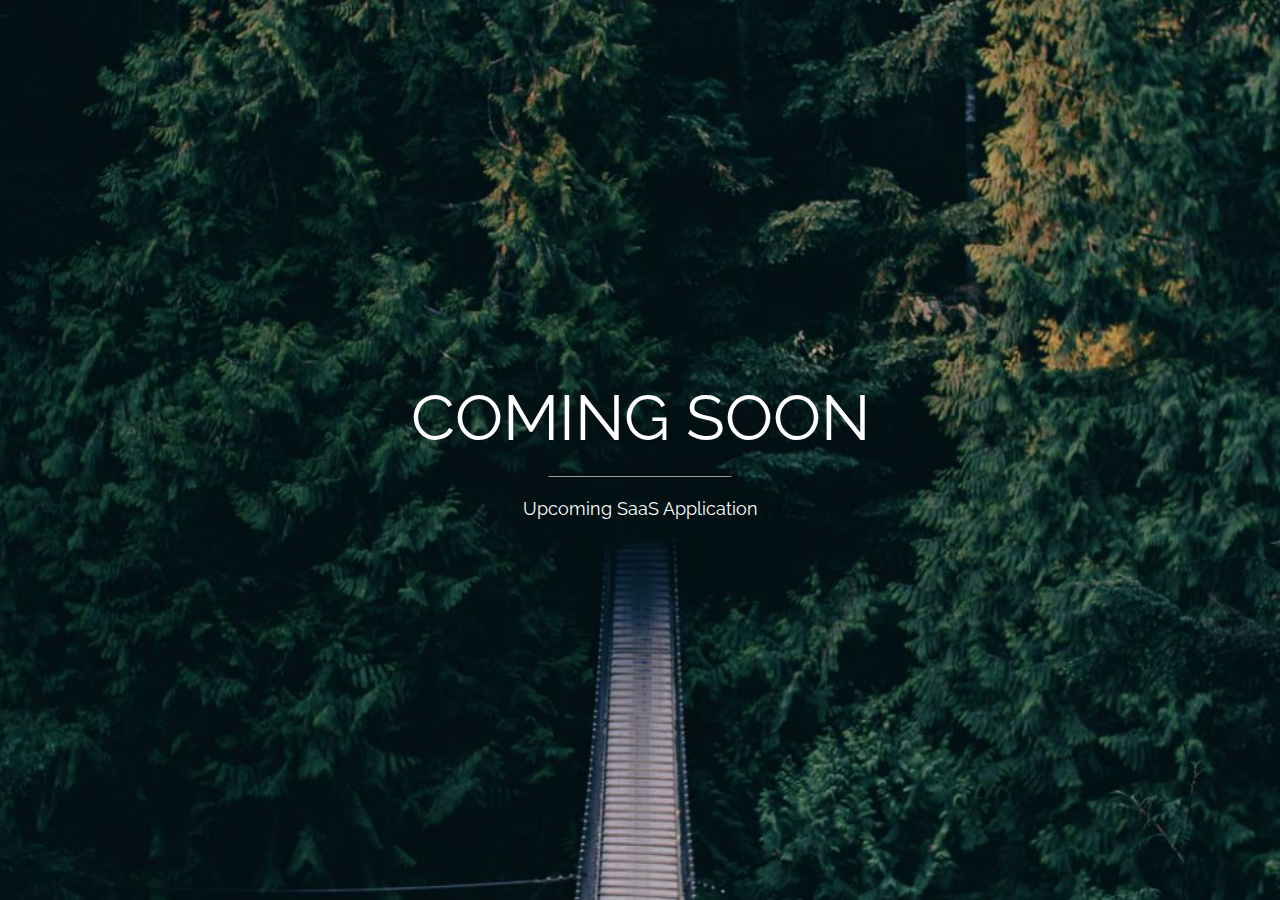
<file: Base Paper Extension/Layer2/coming_soon.html>
<!DOCTYPE html>
<html>
<title>Cryptozone</title>
<meta charset="UTF-8">
<meta name="viewport" content="width=device-width, initial-scale=1">
<link rel="stylesheet" href="https://www.w3schools.com/w3css/4/w3.css">
<link rel="stylesheet" href="https://fonts.googleapis.com/css?family=Raleway">
<style>
body,h1 {font-family: "Raleway", sans-serif}
body, html {height: 100%}
.bgimg {
  background-image: url('images/coming-soon.jpeg');
  min-height: 100%;
  background-position: center;
  background-size: cover;
}
</style>
<body>

<div class="bgimg w3-display-container w3-animate-opacity w3-text-white">
  <div class="w3-display-middle">
    <h1 class="w3-jumbo w3-animate-top">COMING SOON</h1>
    <hr class="w3-border-grey" style="margin:auto;width:40%">
    <p class="w3-large w3-center">Upcoming SaaS Application</p>
  </div>
</div>

</body>
</html>
</file>
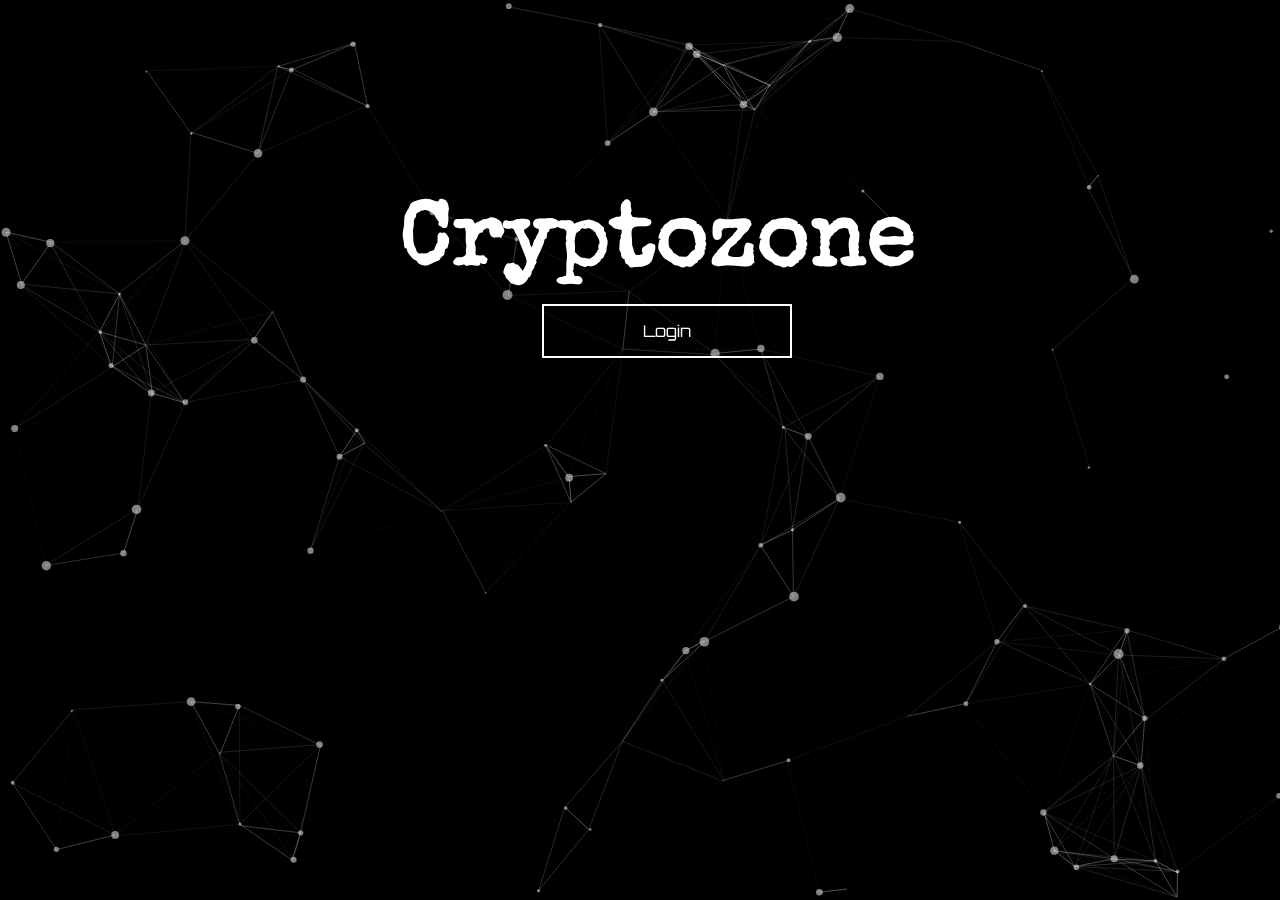
<file: Base Paper Extension/Layer2/home.html>
<!DOCTYPE html>
<html lang="en">
<head>
  <meta charset="utf-8">
  <title>Cryptozone</title>
  <meta name="description" content="particles.js is a lightweight JavaScript library for creating particles.">
  <meta name="author" content="Vincent Garreau" />
  <meta name="viewport" content="width=device-width, initial-scale=1.0, minimum-scale=1.0, maximum-scale=1.0, user-scalable=no">
  <link rel="stylesheet" media="screen" href="css/style.css">
  
  <link href="https://fonts.googleapis.com/css?family=Special+Elite&display=swap" rel="stylesheet">
  <link href="https://fonts.googleapis.com/css?family=Orbitron&display=swap" rel="stylesheet">
</head>
<body>

<!-- count particles -->
<!-- <div class="count-particles">
  <span class="js-count-particles">--</span> particles
</div> -->

<!-- particles.js container -->
<div id="particles-js">
    <h1 style="position: absolute;color: white;font-family: 'Special Elite', cursive;font-size: 90px;padding: 200px 0px 0px 400px">Cryptozone</h1>
    <div style="position: absolute;padding: 300px 0px 0px 540px">
<!--             <a href="get_started.html"> <button class="button button4" style="font-family: 'Orbitron', sans-serif;">Get Started</button></a>
 -->            <a href="login.html"> <button class="button button3" style="font-family: 'Orbitron', sans-serif;">Login</button> </a>
             
    </div>
   
</div>
<!-- scripts -->
<script src="particles.js"></script>
<script src="js/napp.js"></script>

<!-- stats.js -->
<script src="js/lib/stats.js"></script>
<script>
  var count_particles, stats, update;
//   stats = new Stats;
//   stats.setMode(0);
//   stats.domElement.style.position = 'absolute';
//   stats.domElement.style.left = '0px';
//   stats.domElement.style.top = '0px';
  document.body.appendChild(stats.domElement);
  count_particles = document.querySelector('.js-count-particles');
  update = function() {
    stats.begin();
    stats.end();
    if (window.pJSDom[0].pJS.particles && window.pJSDom[0].pJS.particles.array) {
      count_particles.innerText = window.pJSDom[0].pJS.particles.array.length;
    }
    requestAnimationFrame(update);
  };
  requestAnimationFrame(update);
</script>

</body>
</html>
</file>
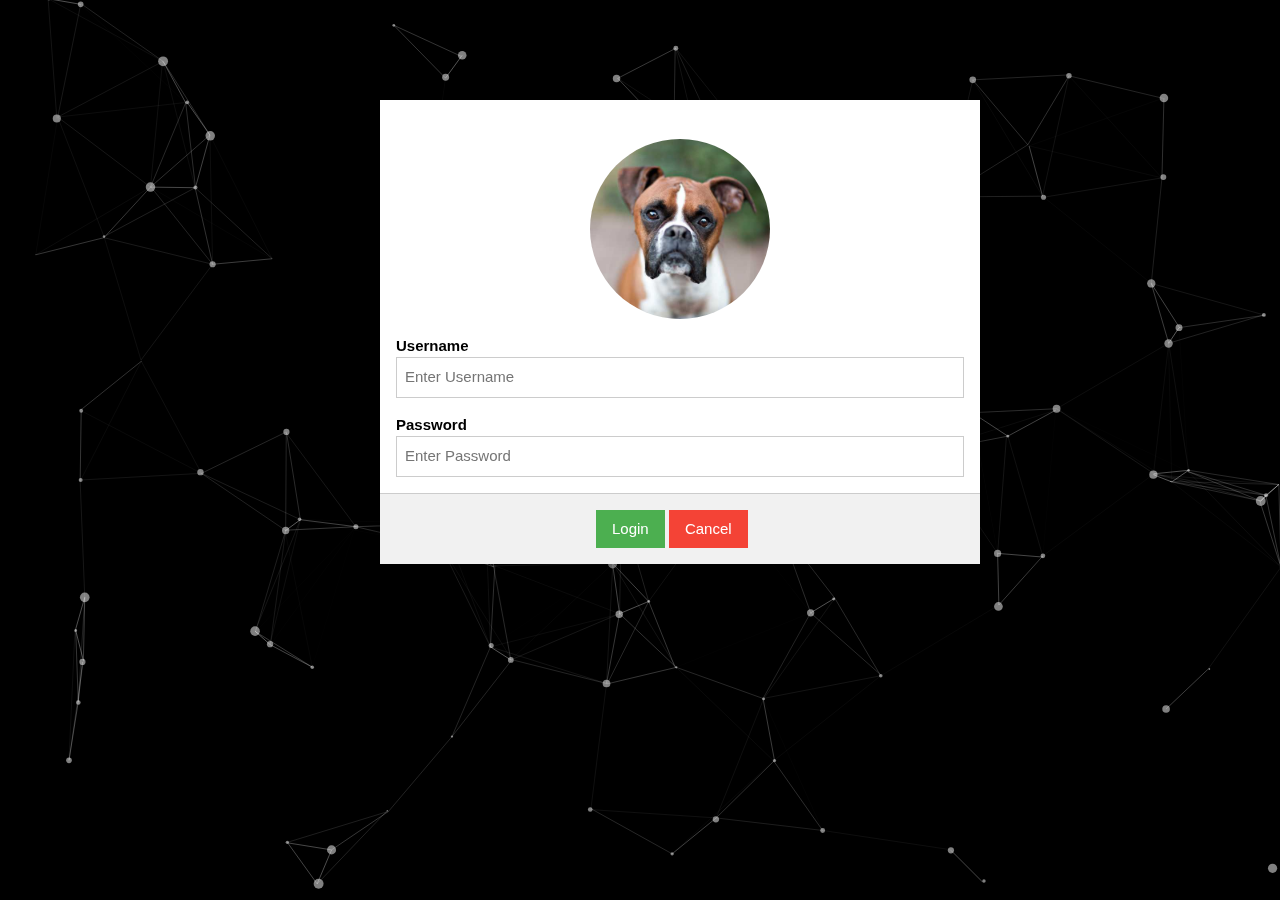
<file: Base Paper Extension/Layer2/login.html>
<!DOCTYPE html>
<html lang="en">
<head>
  <meta charset="utf-8">
  <title>particles.js</title>
  <meta name="description" content="particles.js is a lightweight JavaScript library for creating particles.">
  <meta name="author" content="Vincent Garreau" />
  <meta name="viewport" content="width=device-width, initial-scale=1.0, minimum-scale=1.0, maximum-scale=1.0, user-scalable=no">
  <link rel="stylesheet" media="screen" href="css/style.css">
  <link rel="stylesheet" href="https://www.w3schools.com/w3css/4/w3.css">
  <link href="https://fonts.googleapis.com/css?family=Special+Elite&display=swap" rel="stylesheet">
  <link href="https://fonts.googleapis.com/css?family=Orbitron&display=swap" rel="stylesheet">
</head>
<body>

<!-- count particles -->
<!-- <div class="count-particles">
  <span class="js-count-particles">--</span> particles
</div> -->

<!-- particles.js container -->
<div id="particles-js">
  <div class="w3-modal-content w3-card-4 w3-animate-zoom" style="max-width:600px; margin-top: 100px;margin-left:380px;position: absolute;">
  
    <div class="w3-center"><br>
      <!-- <span onclick="document.getElementById('id01').style.display='none'" class="w3-button w3-xlarge w3-transparent w3-display-topright" title="Close Modal">×</span> -->
      <img src="images/boxer.jpeg" alt="Avatar" style="width:30%" class="w3-circle w3-margin-top">
    </div>

    <form class="w3-container">
      <div class="w3-section">
        <label><b>Username</b></label>
        <input id="userName" class="w3-input w3-border w3-margin-bottom" type="text" placeholder="Enter Username" name="usrname" required>
        <label><b>Password</b></label>
        <input id="password" class="w3-input w3-border" type="text" placeholder="Enter Password" name="psw" required>
        <!-- <button class="w3-button w3-block w3-green w3-section w3-padding" type="submit">Login</button> -->
        <!-- <input class="w3-check w3-margin-top" type="checkbox" checked="checked"> Remember me -->
      </div>
    </form>

    <div class="w3-container w3-border-top w3-padding-16 w3-light-grey">
      <a href="coming_soon.html"></a>
      <button onclick="loginValidate()" type="button" style="margin-left: 200px" class="w3-button w3-green">Login</button>
      <a href="home.html"><button onclick="document.getElementById('id01').style.display='none'" type="button" class="w3-button w3-red">Cancel</button></a>
      <!-- <span class="w3-right w3-padding w3-hide-small">Forgot <a href="#">password?</a></span> -->
    </div>

  </div>
   
</div>
<!-- scripts -->
<script src="particles.js"></script>
<script src="js/napp.js"></script>

<!-- stats.js -->
<script src="js/lib/stats.js"></script>
<script>
  var count_particles, stats, update;
//   stats = new Stats;
//   stats.setMode(0);
//   stats.domElement.style.position = 'absolute';
//   stats.domElement.style.left = '0px';
//   stats.domElement.style.top = '0px';
  document.body.appendChild(stats.domElement);
  count_particles = document.querySelector('.js-count-particles');
  update = function() {
    stats.begin();
    stats.end();
    if (window.pJSDom[0].pJS.particles && window.pJSDom[0].pJS.particles.array) {
      count_particles.innerText = window.pJSDom[0].pJS.particles.array.length;
    }
    requestAnimationFrame(update);
  };
  requestAnimationFrame(update);

  function loginValidate(){
    var userName = "admin";
    var password = "admin";
    var error = "Error signing in!!!"
    var usrName = document.getElementById('userName').value;
    var pwd = document.getElementById('password').value;
     if(userName == usrName && password == pwd){
      window.location.href = "coming_soon.html";
     }else{
          alert(error)
     }

    


  }

</script>

</body>
</html>
</file>
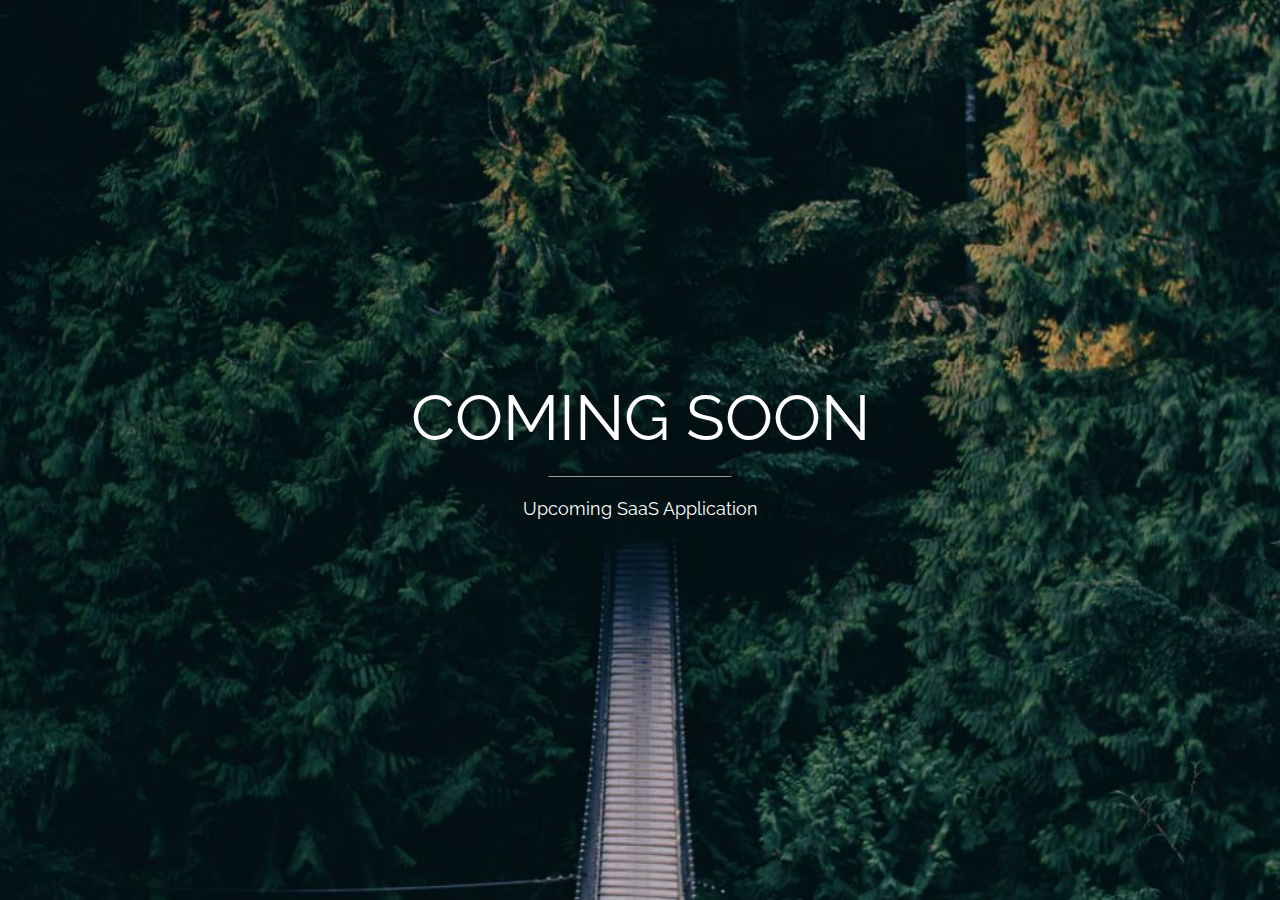
<file: Base Paper Implementation/Layer2/coming_soon.html>
<!DOCTYPE html>
<html>
<title>Cryptozone</title>
<link rel="icon" href="[data-uri]" type="image/icon type">
<meta charset="UTF-8">
<meta name="viewport" content="width=device-width, initial-scale=1">
<link rel="stylesheet" href="https://www.w3schools.com/w3css/4/w3.css">
<link rel="stylesheet" href="https://fonts.googleapis.com/css?family=Raleway">
<style>
body,h1 {font-family: "Raleway", sans-serif}
body, html {height: 100%}
.bgimg {
  background-image: url('images/coming-soon.jpeg');
  min-height: 100%;
  background-position: center;
  background-size: cover;
}
</style>
<body>

<div class="bgimg w3-display-container w3-animate-opacity w3-text-white">
  <div class="w3-display-middle">
    <h1 class="w3-jumbo w3-animate-top">COMING SOON</h1>
    <hr class="w3-border-grey" style="margin:auto;width:40%">
    <p class="w3-large w3-center">Upcoming SaaS Application</p>
  </div>
</div>

</body>
</html>
</file>
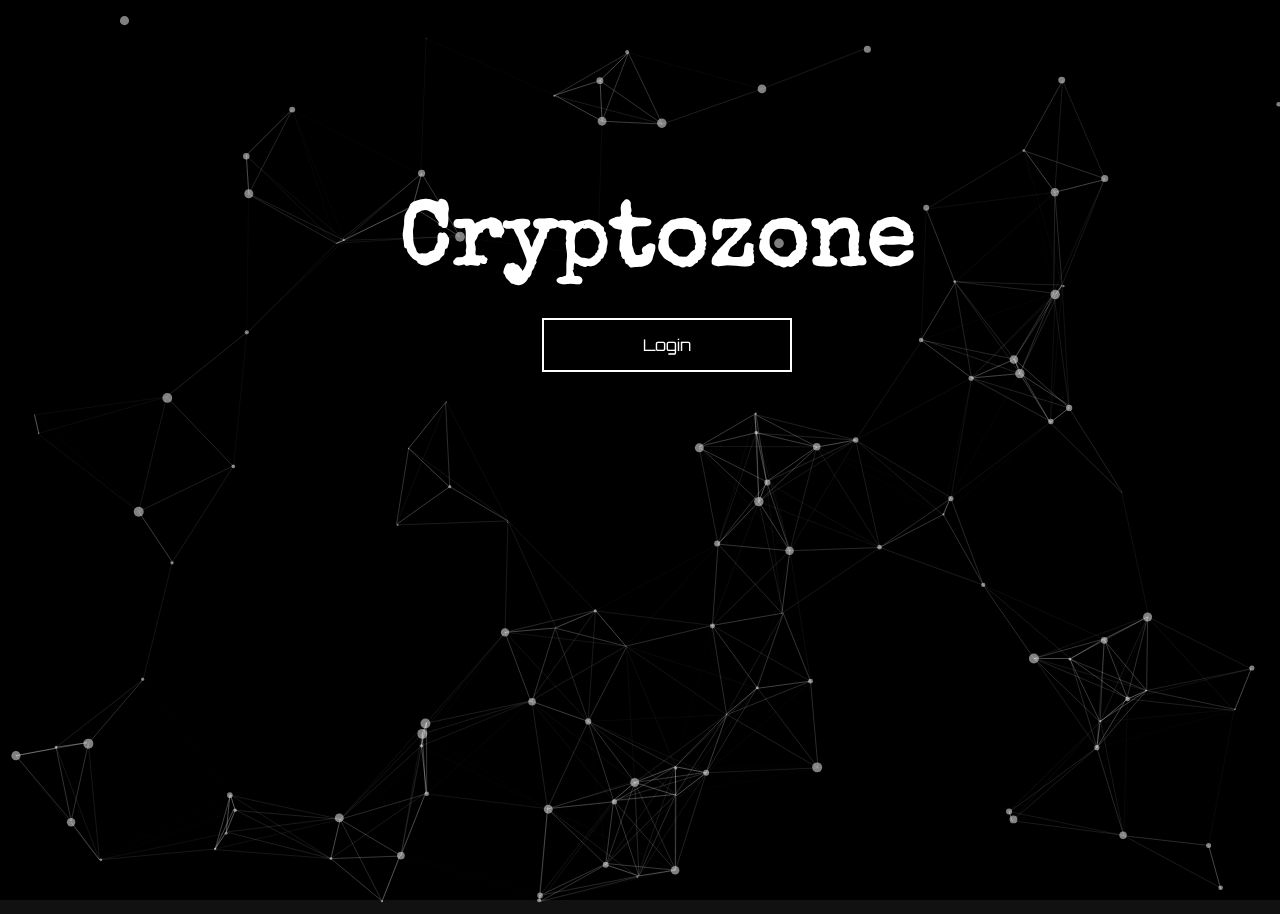
<file: Base Paper Implementation/Layer2/home.html>
<!DOCTYPE html>
<html lang="en">
<head>
  <meta charset="utf-8">
  <title>Cryptozone</title>
  <link rel="icon" href="[data-uri]" type="image/icon type">
  <meta name="description" content="particles.js is a lightweight JavaScript library for creating particles.">
  <meta name="author" content="Vincent Garreau" />
  <meta name="viewport" content="width=device-width, initial-scale=1.0, minimum-scale=1.0, maximum-scale=1.0, user-scalable=no">
  <link rel="stylesheet" media="screen" href="css/style.css">
  
  <link href="https://fonts.googleapis.com/css?family=Special+Elite&display=swap" rel="stylesheet">
  <link href="https://fonts.googleapis.com/css?family=Orbitron&display=swap" rel="stylesheet">
</head>
<body>

<!-- count particles -->
<!-- <div class="count-particles">
  <span class="js-count-particles">--</span> particles
</div> -->

<!-- particles.js container -->
<div id="particles-js">
    <h1 style="position: absolute;color: white;font-family: 'Special Elite', cursive;font-size: 90px;padding: 200px 0px 0px 400px">Cryptozone</h1>white
    <div style="position: absolute;padding: 300px 0px 0px 540px">
<!--             <a href="get_started.html"> <button class="button button4" style="font-family: 'Orbitron', sans-serif;">Get Started</button></a>white
 -->            <a href="login.html"> <button class="button button3" style="font-family: 'Orbitron', sans-serif;">Login</button> </a>
             
    </div>white
   
</div>
<!-- scripts -->
<script src="particles.js"></script>
<script src="js/napp.js"></script>

<!-- stats.js -->
<script src="js/lib/stats.js"></script>
<script>
  var count_particles, stats, update;
//   stats = new Stats;
//   stats.setMode(0);
//   stats.domElement.style.position = 'absolute';
//   stats.domElement.style.left = '0px';
//   stats.domElement.style.top = '0px';
  document.body.appendChild(stats.domElement);
  count_particles = document.querySelector('.js-count-particles');
  update = function() {
    stats.begin();
    stats.end();
    if (window.pJSDom[0].pJS.particles && window.pJSDom[0].pJS.particles.array) {
      count_particles.innerText = window.pJSDom[0].pJS.particles.array.length;
    }
    requestAnimationFrame(update);
  };
  requestAnimationFrame(update);
</script>

</body>
</html>
</file>
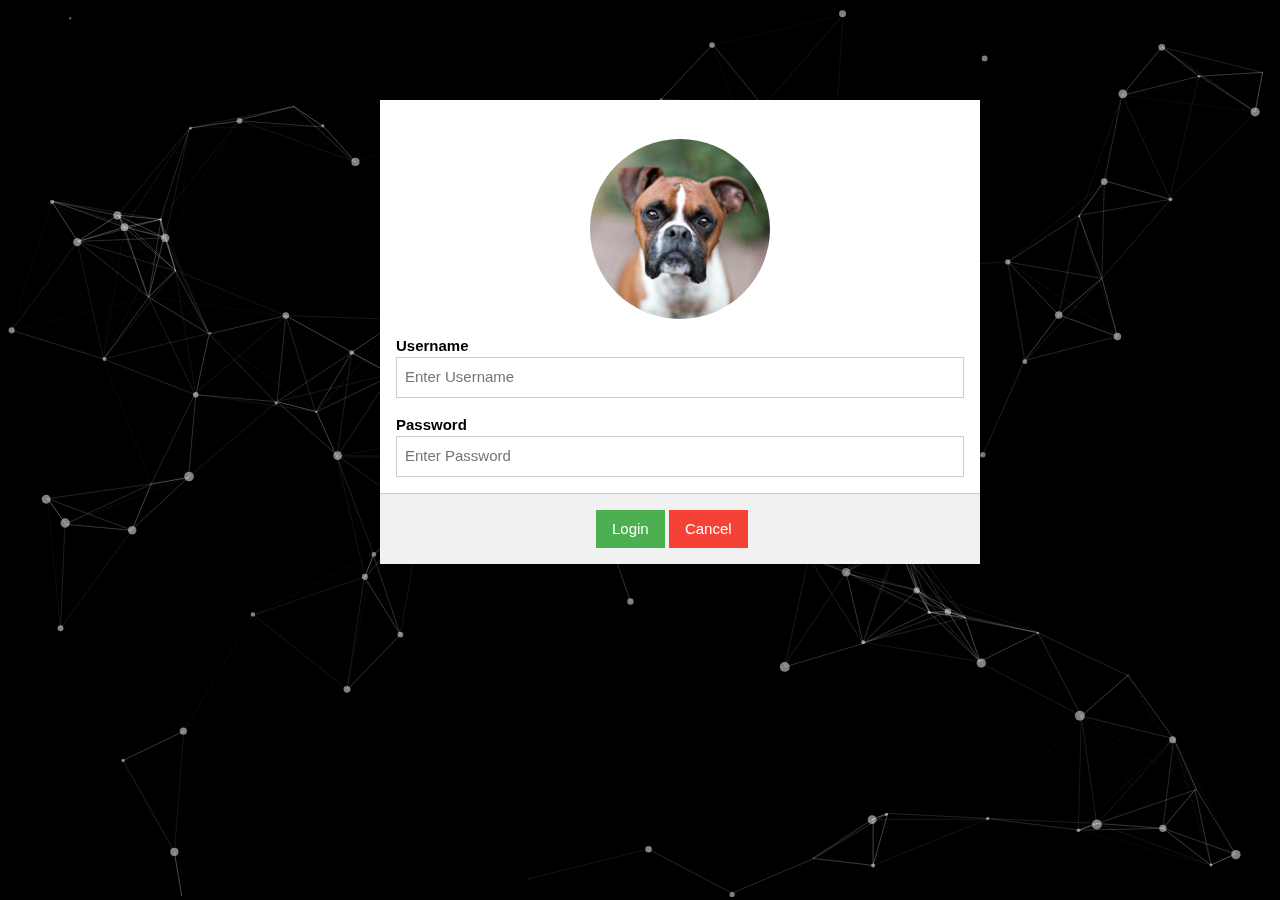
<file: Base Paper Implementation/Layer2/login.html>
<!DOCTYPE html>
<html lang="en">
<head>
  <meta charset="utf-8">
  <title>Cryptozone</title>
  <link rel="icon" href="[data-uri]" type="image/icon type">
  <meta name="description" content="particles.js is a lightweight JavaScript library for creating particles.">
  <meta name="author" content="Vincent Garreau" />
  <meta name="viewport" content="width=device-width, initial-scale=1.0, minimum-scale=1.0, maximum-scale=1.0, user-scalable=no">
  <link rel="stylesheet" media="screen" href="css/style.css">
  <link rel="stylesheet" href="https://www.w3schools.com/w3css/4/w3.css">
  <link href="https://fonts.googleapis.com/css?family=Special+Elite&display=swap" rel="stylesheet">
  <link href="https://fonts.googleapis.com/css?family=Orbitron&display=swap" rel="stylesheet">
</head>
<body>

<!-- count particles -->
<!-- <div class="count-particles">
  <span class="js-count-particles">--</span> particles
</div> -->

<!-- particles.js container -->
<div id="particles-js">
  <div class="w3-modal-content w3-card-4 w3-animate-zoom" style="max-width:600px; margin-top: 100px;margin-left:380px;position: absolute;">
  
    <div class="w3-center"><br>
      <!-- <span onclick="document.getElementById('id01').style.display='none'" class="w3-button w3-xlarge w3-transparent w3-display-topright" title="Close Modal">×</span> -->
      <img src="images/boxer.jpeg" alt="Avatar" style="width:30%" class="w3-circle w3-margin-top">
    </div>

    <form class="w3-container">
      <div class="w3-section">
        <label><b>Username</b></label>
        <input id="userName" class="w3-input w3-border w3-margin-bottom" type="text" placeholder="Enter Username" name="usrname" required>
        <label><b>Password</b></label>
        <input id="password" class="w3-input w3-border" type="text" placeholder="Enter Password" name="psw" required>
        <!-- <button class="w3-button w3-block w3-green w3-section w3-padding" type="submit">Login</button> -->
        <!-- <input class="w3-check w3-margin-top" type="checkbox" checked="checked"> Remember me -->
      </div>
    </form>

    <div class="w3-container w3-border-top w3-padding-16 w3-light-grey">
      <a href="coming_soon.html"></a>
      <button onclick="loginValidate()" type="button" style="margin-left: 200px" class="w3-button w3-green">Login</button>
      <a href="home.html"><button onclick="document.getElementById('id01').style.display='none'" type="button" class="w3-button w3-red">Cancel</button></a>
      <!-- <span class="w3-right w3-padding w3-hide-small">Forgot <a href="#">password?</a></span> -->
    </div>

  </div>
   
</div>
<!-- scripts -->
<script src="particles.js"></script>
<script src="js/napp.js"></script>

<!-- stats.js -->
<script src="js/lib/stats.js"></script>
<script>
  var count_particles, stats, update;
//   stats = new Stats;
//   stats.setMode(0);
//   stats.domElement.style.position = 'absolute';
//   stats.domElement.style.left = '0px';
//   stats.domElement.style.top = '0px';
  document.body.appendChild(stats.domElement);
  count_particles = document.querySelector('.js-count-particles');
  update = function() {
    stats.begin();
    stats.end();
    if (window.pJSDom[0].pJS.particles && window.pJSDom[0].pJS.particles.array) {
      count_particles.innerText = window.pJSDom[0].pJS.particles.array.length;
    }
    requestAnimationFrame(update);
  };
  requestAnimationFrame(update);

  function loginValidate(){
    var userName = "admin";
    var password = "admin";
    var error = "Error signing in!!!"
    var usrName = document.getElementById('userName').value;
    var pwd = document.getElementById('password').value;
     if(userName == usrName && password == pwd){
      window.location.href = "coming_soon.html";
     }else{
          alert(error)
     }

    


  }

</script>

</body>
</html>
</file>
<file: Base Paper Extension/Layer2/css/style.css>
/* =============================================================================
   HTML5 CSS Reset Minified - Eric Meyer
   ========================================================================== */

html,body,div,span,object,iframe,h1,h2,h3,h4,h5,h6,p,blockquote,pre,abbr,address,cite,code,del,dfn,em,img,ins,kbd,q,samp,small,strong,sub,sup,var,b,i,dl,dt,dd,ol,ul,li,fieldset,form,label,legend,table,caption,tbody,tfoot,thead,tr,th,td,article,aside,canvas,details,figcaption,figure,footer,header,hgroup,menu,nav,section,summary,time,mark,audio,video{margin:0;padding:0;border:0;outline:0;font-size:100%;vertical-align:baseline;background:transparent}
body{line-height:1}
article,aside,details,figcaption,figure,footer,header,hgroup,menu,nav,section{display:block}
nav ul{list-style:none}
blockquote,q{quotes:none}
blockquote:before,blockquote:after,q:before,q:after{content:none}
a{margin:0;padding:0;font-size:100%;vertical-align:baseline;background:transparent;text-decoration:none}
mark{background-color:#ff9;color:#000;font-style:italic;font-weight:bold}
del{text-decoration:line-through}
abbr[title],dfn[title]{border-bottom:1px dotted;cursor:help}
table{border-collapse:collapse;border-spacing:0}
hr{display:block;height:1px;border:0;border-top:1px solid #ccc;margin:1em 0;padding:0}
input,select{vertical-align:middle}
li{list-style:none}


/* =============================================================================
   My CSS
   ========================================================================== */

/* ---- base ---- */

html,body{ 
	width:100%;
	height:100%;
	background:#111;
}

html{
  -webkit-tap-highlight-color: rgba(0, 0, 0, 0);
}

body{
  font:normal 75% Arial, Helvetica, sans-serif;
}

canvas{
  display:block;
  vertical-align:bottom;
}


/* ---- stats.js ---- */

.count-particles{
  background: #000022;
  position: absolute;
  top: 48px;
  left: 0;
  width: 80px;
  color: #13E8E9;
  font-size: .8em;
  text-align: left;
  text-indent: 4px;
  line-height: 14px;
  padding-bottom: 2px;
  font-family: Helvetica, Arial, sans-serif;
  font-weight: bold;
}

.js-count-particles{
  font-size: 1.1em;
}

#stats,
.count-particles{
  -webkit-user-select: none;
  margin-top: 5px;
  margin-left: 5px;
}

#stats{
  border-radius: 3px 3px 0 0;
  overflow: hidden;
}

.count-particles{
  border-radius: 0 0 3px 3px;
}


/* ---- particles.js container ---- */

#particles-js{
  width: 100%;
  height: 100%;
  background: black;
  background-image: url('');
  background-size: cover;
  background-position: 50% 50%;
  background-repeat: no-repeat;
}


.button {
  background-color: #4CAF50; /* Green */
  border: none;
  color: white;
  padding: 15px 32px;
  text-align: center;
  text-decoration: none;
  display: inline-block;
  width: 250px;
  font-size: 16px;
  margin: 4px 2px;
  cursor: pointer;
}

.button3 {background-color: transparent;border: 2px solid white} /* Red */ 
.button4 {background-color: #e7e7e7; color: black;} /* Gray */ 
.button3:hover {background-color: grey;color: white;border: 2px solid white} /* Red */ 
.button4:hover {background-color: grey;color:white;border: 0px } /* Gray */
</file>
<file: Base Paper Implementation/Layer2/css/style.css>
/* =============================================================================
   HTML5 CSS Reset Minified - Eric Meyer
   ========================================================================== */

html,body,div,span,object,iframe,h1,h2,h3,h4,h5,h6,p,blockquote,pre,abbr,address,cite,code,del,dfn,em,img,ins,kbd,q,samp,small,strong,sub,sup,var,b,i,dl,dt,dd,ol,ul,li,fieldset,form,label,legend,table,caption,tbody,tfoot,thead,tr,th,td,article,aside,canvas,details,figcaption,figure,footer,header,hgroup,menu,nav,section,summary,time,mark,audio,video{margin:0;padding:0;border:0;outline:0;font-size:100%;vertical-align:baseline;background:transparent}
body{line-height:1}
article,aside,details,figcaption,figure,footer,header,hgroup,menu,nav,section{display:block}
nav ul{list-style:none}
blockquote,q{quotes:none}
blockquote:before,blockquote:after,q:before,q:after{content:none}
a{margin:0;padding:0;font-size:100%;vertical-align:baseline;background:transparent;text-decoration:none}
mark{background-color:#ff9;color:#000;font-style:italic;font-weight:bold}
del{text-decoration:line-through}
abbr[title],dfn[title]{border-bottom:1px dotted;cursor:help}
table{border-collapse:collapse;border-spacing:0}
hr{display:block;height:1px;border:0;border-top:1px solid #ccc;margin:1em 0;padding:0}
input,select{vertical-align:middle}
li{list-style:none}


/* =============================================================================
   My CSS
   ========================================================================== */

/* ---- base ---- */

html,body{ 
	width:100%;
	height:100%;
	background:#111;
}

html{
  -webkit-tap-highlight-color: rgba(0, 0, 0, 0);
}

body{
  font:normal 75% Arial, Helvetica, sans-serif;
}

canvas{
  display:block;
  vertical-align:bottom;
}


/* ---- stats.js ---- */

.count-particles{
  background: #000022;
  position: absolute;
  top: 48px;
  left: 0;
  width: 80px;
  color: #13E8E9;
  font-size: .8em;
  text-align: left;
  text-indent: 4px;
  line-height: 14px;
  padding-bottom: 2px;
  font-family: Helvetica, Arial, sans-serif;
  font-weight: bold;
}

.js-count-particles{
  font-size: 1.1em;
}

#stats,
.count-particles{
  -webkit-user-select: none;
  margin-top: 5px;
  margin-left: 5px;
}

#stats{
  border-radius: 3px 3px 0 0;
  overflow: hidden;
}

.count-particles{
  border-radius: 0 0 3px 3px;
}


/* ---- particles.js container ---- */

#particles-js{
  width: 100%;
  height: 100%;
  background: black;
  background-image: url('');
  background-size: cover;
  background-position: 50% 50%;
  background-repeat: no-repeat;
}


.button {
  background-color: #4CAF50; /* Green */
  border: none;
  color: white;
  padding: 15px 32px;
  text-align: center;
  text-decoration: none;
  display: inline-block;
  width: 250px;
  font-size: 16px;
  margin: 4px 2px;
  cursor: pointer;
}

.button3 {background-color: transparent;border: 2px solid white} /* Red */ 
.button4 {background-color: #e7e7e7; color: black;} /* Gray */ 
.button3:hover {background-color: grey;color: white;border: 2px solid white} /* Red */ 
.button4:hover {background-color: grey;color:white;border: 0px } /* Gray */
</file>
